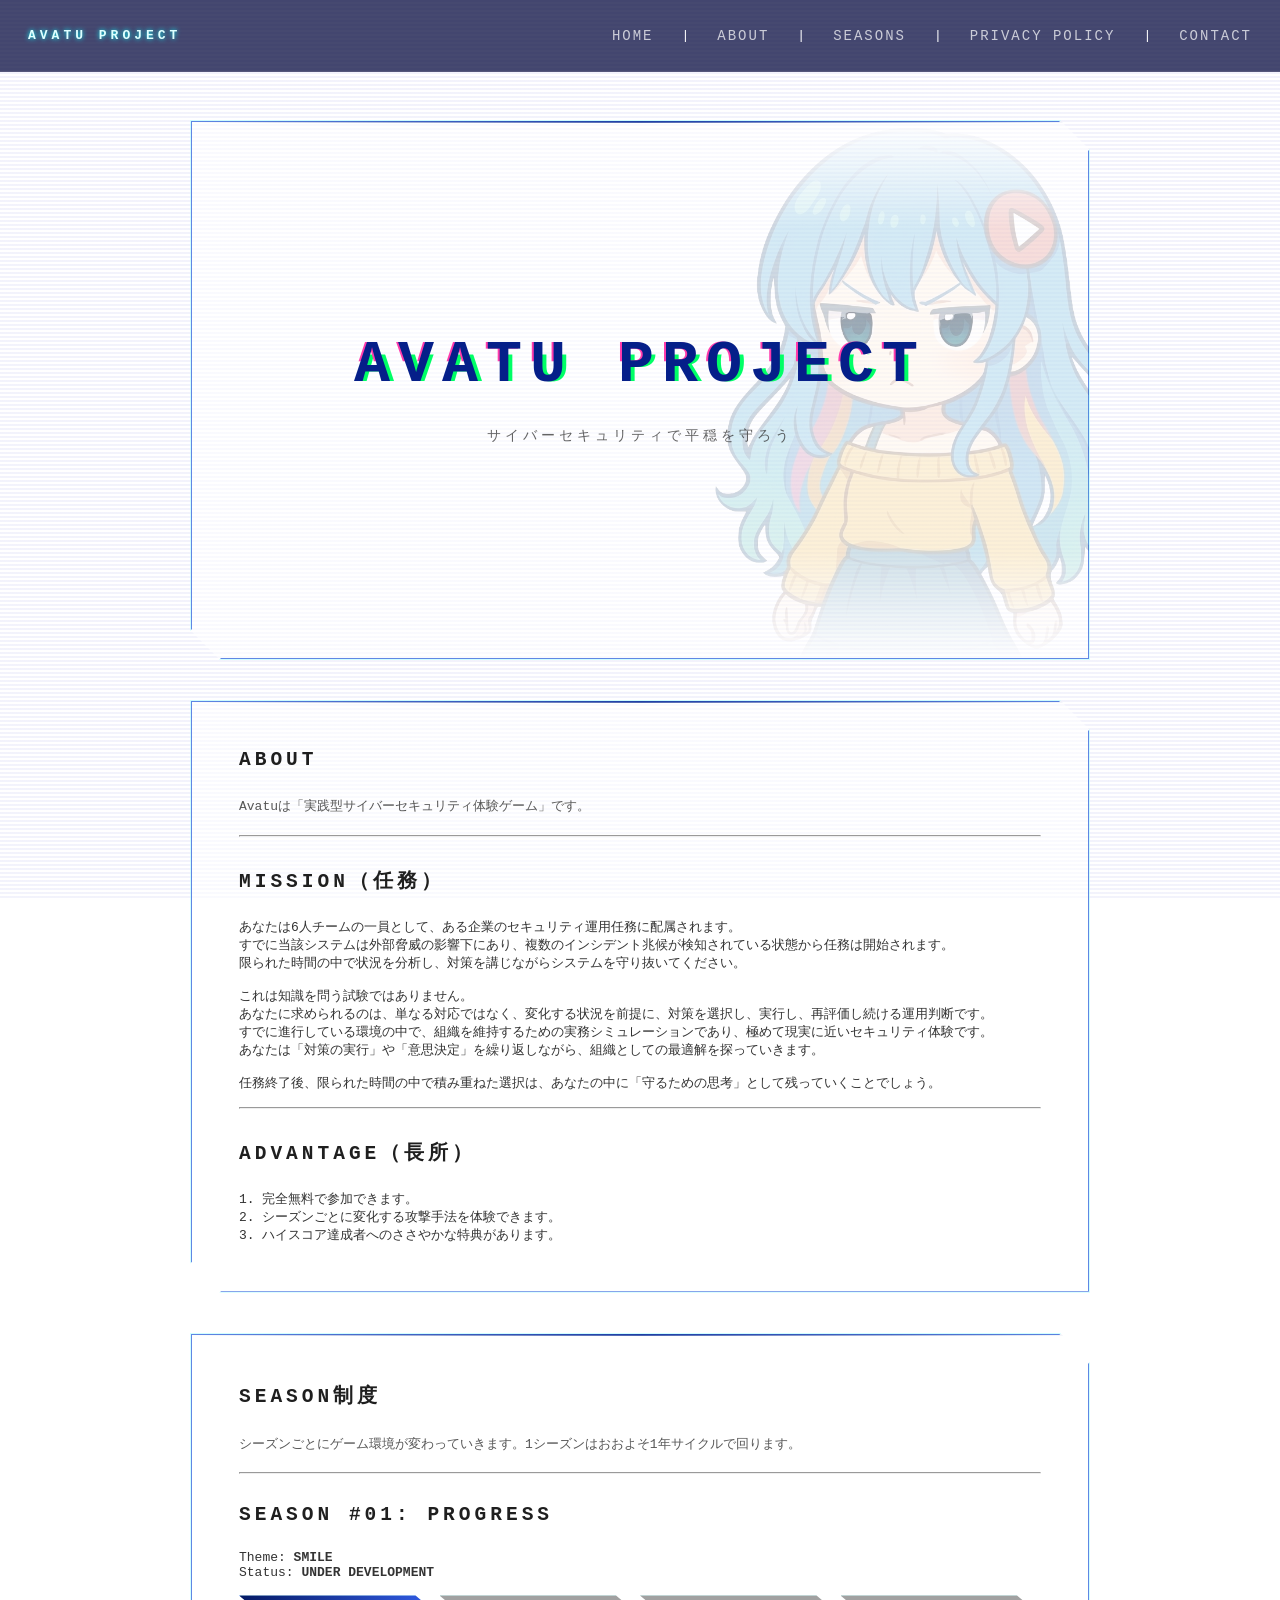
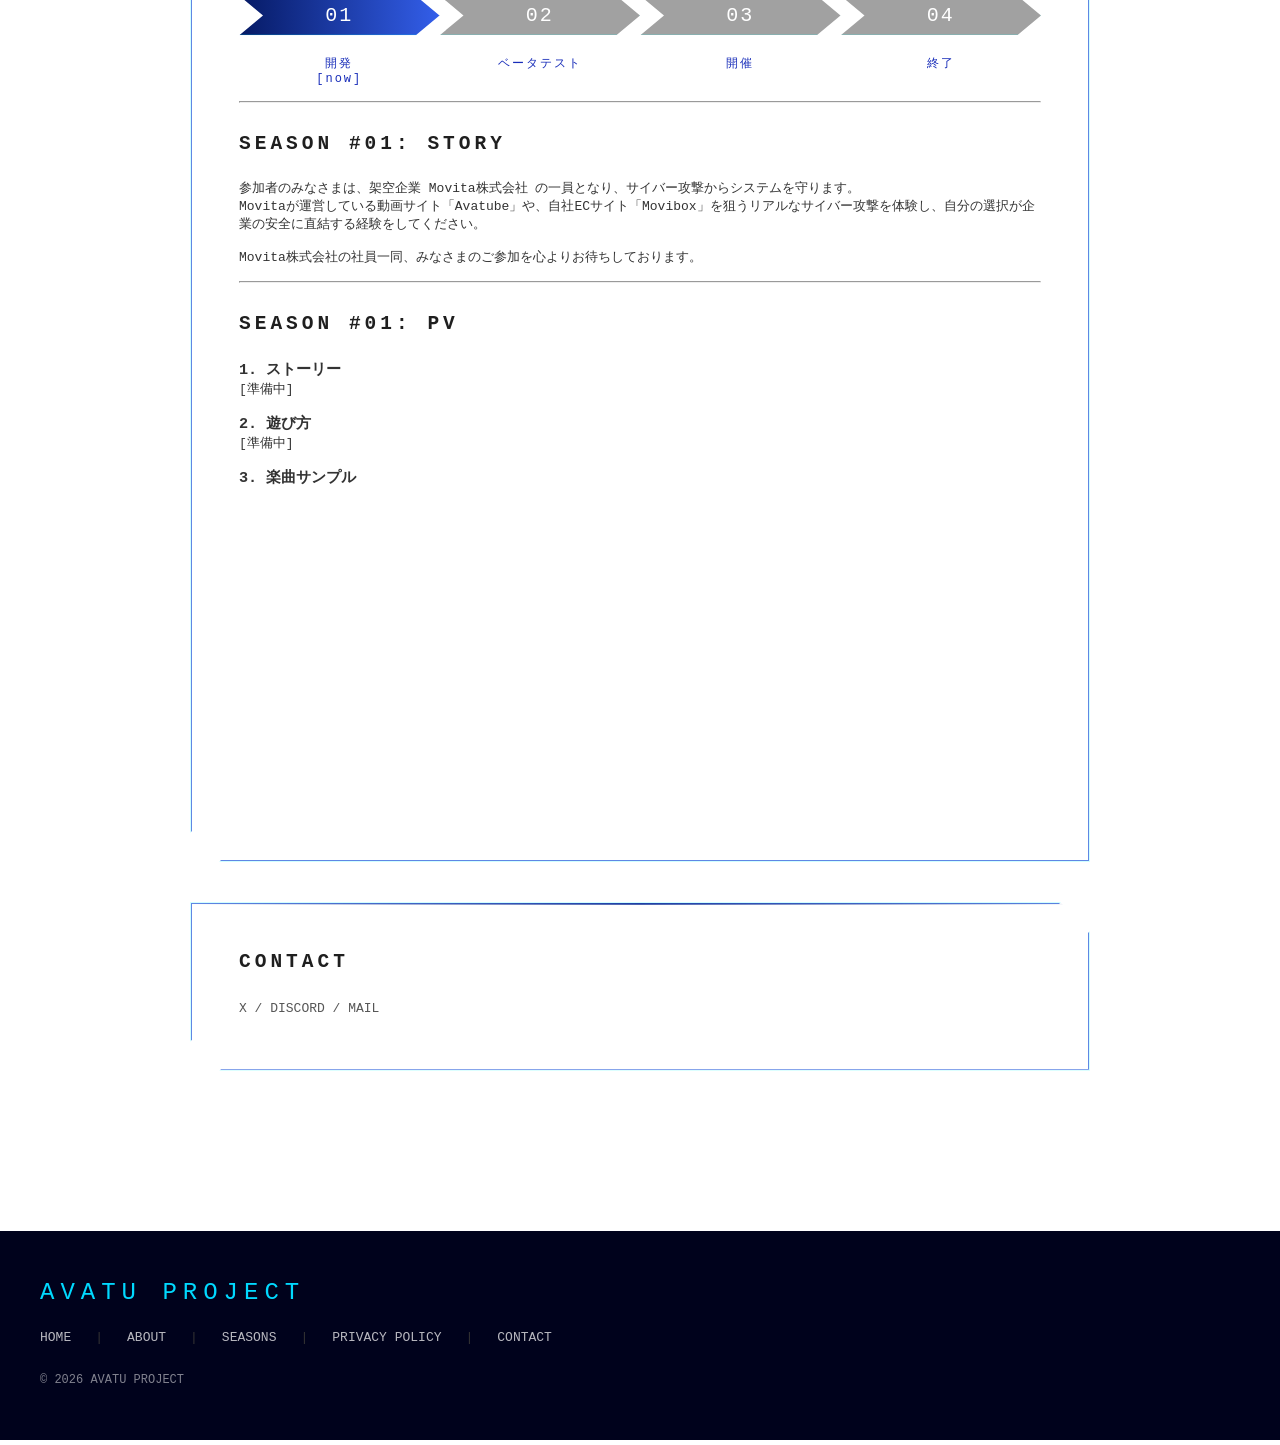
<file: index.html>
<!DOCTYPE html>
<html lang="ja">
<head>
<meta charset="UTF-8">
<meta name="viewport" content="width=device-width, initial-scale=1.0">
<title>AVATU PROJECT</title>
<link rel="stylesheet" href="./css/style.css">
</head>

<body>
<div class="scanlines"></div>
<div id="header"></div>
<main class="page">

<!-- 本体-->
<section class="content hero">

<div class="hero-character">
<!-- 本体 -->
<img class="movi-base" src="./img/movi.png" alt="MOVI">
<!-- 目をオーバーレイ -->
<img class="movi-eyes" src="./img/movi_eyes.png" alt="">
</div>

<div class="hero-content">
<h1 class="title" data-text="AVATU PROJECT">AVATU PROJECT</h1>
<p class="subtitle">サイバーセキュリティで平穏を守ろう</p>
</div>

</section>


<!-- 「ABOUT」セクション -->
<section class="content" id="about">
  <h1>ABOUT</h1>
  <p>Avatuは「実践型サイバーセキュリティ体験ゲーム」です。</p>
<br><hr><br><br>
  <p><h2>MISSION（任務）</h2>
あなたは6人チームの一員として、ある企業のセキュリティ運用任務に配属されます。<br>
すでに当該システムは外部脅威の影響下にあり、複数のインシデント兆候が検知されている状態から任務は開始されます。<br>
限られた時間の中で状況を分析し、対策を講じながらシステムを守り抜いてください。<br>
<br>
これは知識を問う試験ではありません。<br>
あなたに求められるのは、単なる対応ではなく、変化する状況を前提に、対策を選択し、実行し、再評価し続ける運用判断です。<br>
すでに進行している環境の中で、組織を維持するための実務シミュレーションであり、極めて現実に近いセキュリティ体験です。<br>
あなたは「対策の実行」や「意思決定」を繰り返しながら、組織としての最適解を探っていきます。<br>
<br>
任務終了後、限られた時間の中で積み重ねた選択は、あなたの中に「守るための思考」として残っていくことでしょう。
</p>
<br><hr><br><br>
<p><h2>ADVANTAGE（長所）</h2>
1. 完全無料で参加できます。<br>
2. シーズンごとに変化する攻撃手法を体験できます。<br>
3. ハイスコア達成者へのささやかな特典があります。
</p>

</section>

<!-- 「SEASONS」セクション -->
<section class="content"  id="seasons">
<h1>SEASON制度</h1>
<p>シーズンごとにゲーム環境が変わっていきます。1シーズンはおおよそ1年サイクルで回ります。</p>
<br><hr><br><br>
<p>

<h2>SEASON #01: PROGRESS</h2>
Theme: <b>SMILE</b><br>
Status: <b>UNDER DEVELOPMENT</b><br>
</p>
<br>
<p>
<div class="season-bar">

<div class="season-step done">
<div class="arrow">01</div>
<div class="season-label">開発<br>[now]</div>
</div>

<div class="season-step">
<div class="arrow">02</div>
<div class="season-label">ベータテスト</div>
</div>

<div class="season-step">
<div class="arrow">03</div>
<div class="season-label">開催</div>
</div>

<div class="season-step">
<div class="arrow">04</div>
<div class="season-label">終了</div>
</div>

</div>
</p>
<br><hr><br><br>
<p>
<h2>SEASON #01: STORY</h2>
参加者のみなさまは、架空企業 Movita株式会社 の一員となり、サイバー攻撃からシステムを守ります。<br>
Movitaが運営している動画サイト「Avatube」や、自社ECサイト「Movibox」を狙うリアルなサイバー攻撃を体験し、自分の選択が企業の安全に直結する経験をしてください。<br>
<br>
Movita株式会社の社員一同、みなさまのご参加を心よりお待ちしております。

</p>
<br>
<hr><br><br>
<h2>SEASON #01: PV</h2>
<h3>1. ストーリー</h3>
[準備中]<br><br>
<h3>2. 遊び方</h3>
[準備中]<br><br>
<h3>3. 楽曲サンプル</h3>
<p><iframe width="560" height="315" src="https://www.youtube.com/embed/gV2vT0X7esY?si=5vLpu5nSI7zmOKxO" title="YouTube video player" frameborder="0" allow="accelerometer; autoplay; clipboard-write; encrypted-media; gyroscope; picture-in-picture; web-share" referrerpolicy="strict-origin-when-cross-origin" allowfullscreen></iframe>
</iframe></p>

</section>


<!-- 「CONTACT」セクション -->
<section class="content" id="contact">

<h2>CONTACT</h2>
<p>X / DISCORD / MAIL</p> <!-- 詳細分かり次第、 alinkに差し替え -->

</section>

</main>
<div id="footer"></div>
<script src="./js/main.js"></script>

</body>
</html>
</file>
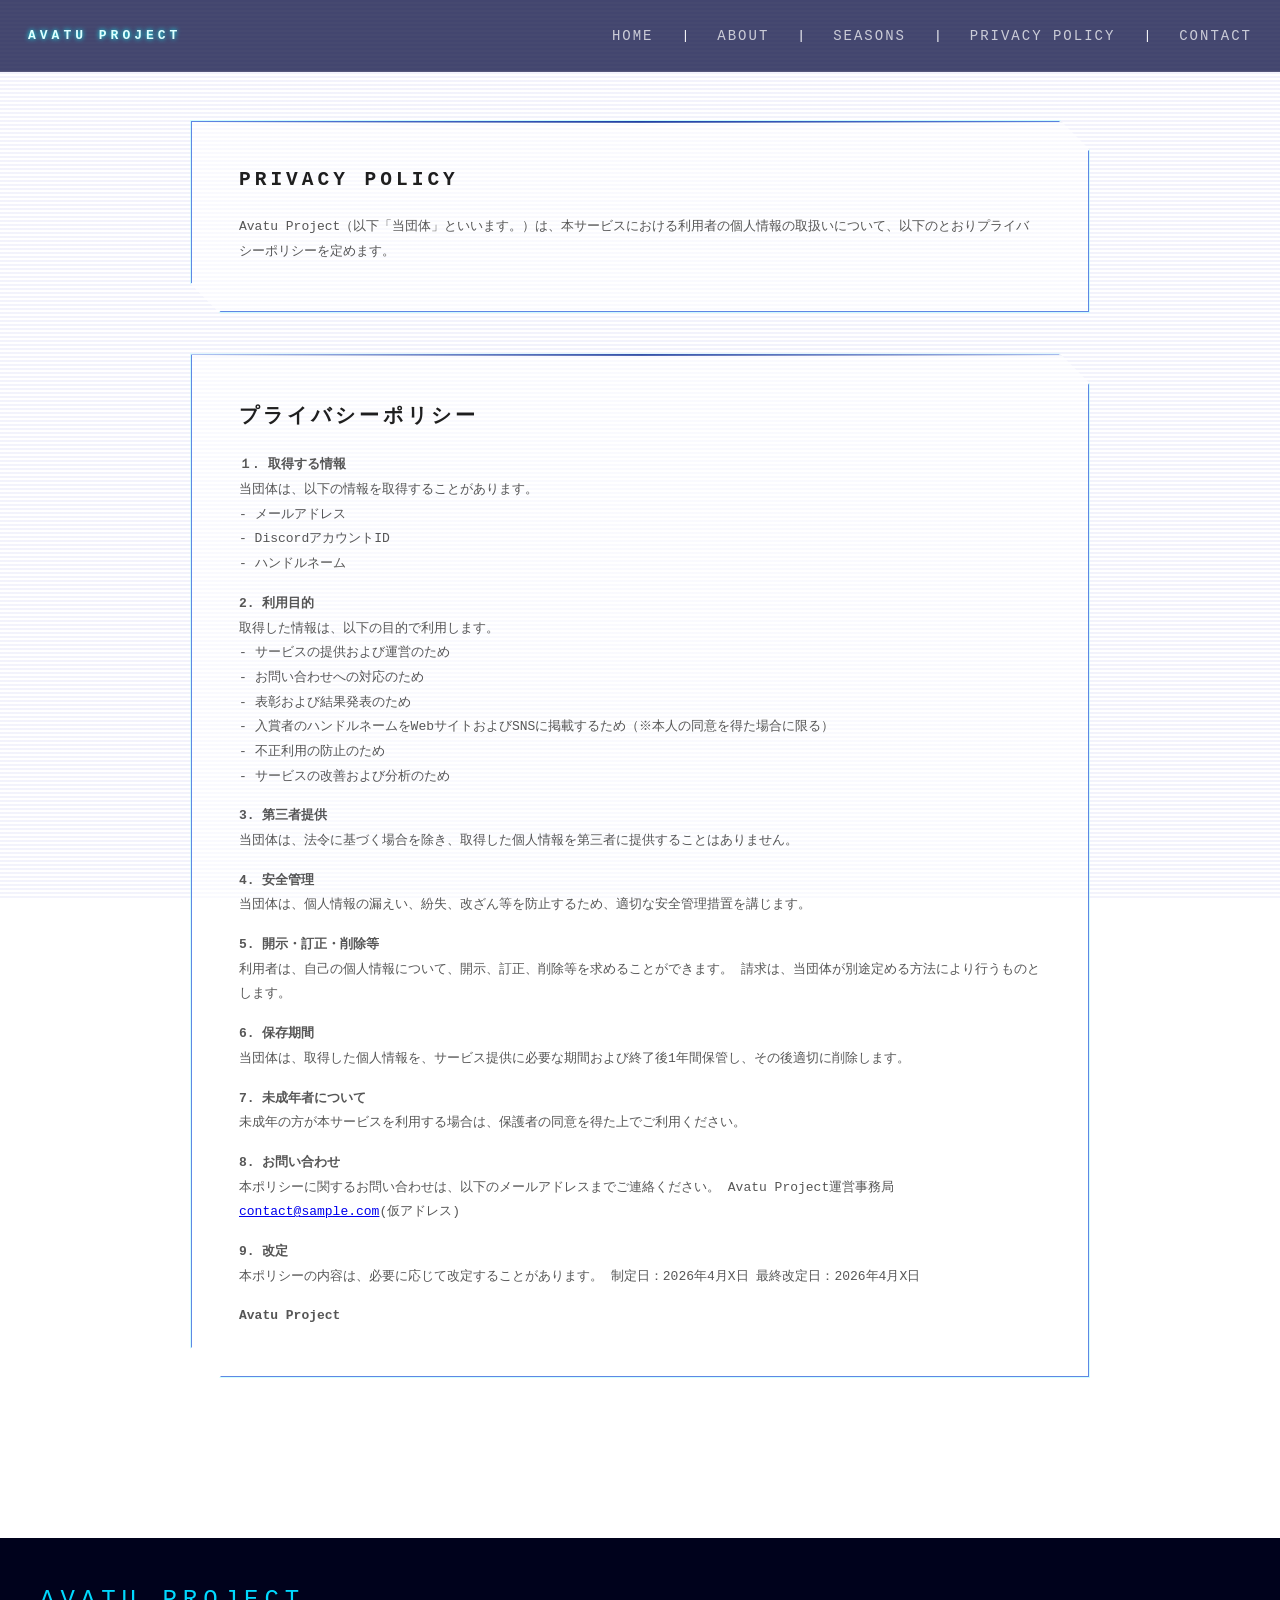
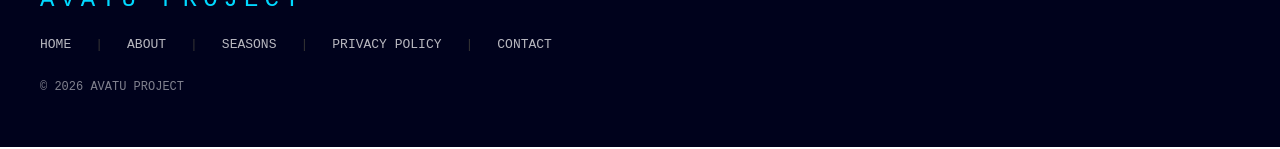
<file: privacy.html>
<!DOCTYPE html>
<html lang="ja">
<head>
<meta charset="UTF-8" />
<meta name="viewport" content="width=device-width, initial-scale=1.0"/>
<title>AVATU PROJECT</title>
<link rel="stylesheet" href="./css/style.css" />
</head>

<body>
<div class="scanlines"></div>
<div id="header"></div>
  
<main class="page">
  <section class="content">
  <h2>PRIVACY POLICY</h2>
  <p>Avatu Project（以下「当団体」といいます。）は、本サービスにおける利用者の個人情報の取扱いについて、以下のとおりプライバシーポリシーを定めます。</p>
</section>

<section class="content">

<h2>プライバシーポリシー</h2>
<p><b>１. 取得する情報</b></p>

<p>
当団体は、以下の情報を取得することがあります。<br>
- メールアドレス<br>
- DiscordアカウントID<br>
- ハンドルネーム
</p>
<br>

<p><b>2. 利用目的</b></p>
<p>
取得した情報は、以下の目的で利用します。<br>
- サービスの提供および運営のため<br>
- お問い合わせへの対応のため<br>
- 表彰および結果発表のため<br>
- 入賞者のハンドルネームをWebサイトおよびSNSに掲載するため（※本人の同意を得た場合に限る）<br>
- 不正利用の防止のため<br>
- サービスの改善および分析のため
</p>
<br>

<p><b>3. 第三者提供</b></p>
<p>
当団体は、法令に基づく場合を除き、取得した個人情報を第三者に提供することはありません。
</p>
<br>

<p><b>4. 安全管理</b></p>
<p>
当団体は、個人情報の漏えい、紛失、改ざん等を防止するため、適切な安全管理措置を講じます。
</p>
<br>

<p><b>5. 開示・訂正・削除等</b></p>
<p>
利用者は、自己の個人情報について、開示、訂正、削除等を求めることができます。
請求は、当団体が別途定める方法により行うものとします。
</p>
<br>

<p><b>6. 保存期間</b></p>
<p>
当団体は、取得した個人情報を、サービス提供に必要な期間および終了後1年間保管し、その後適切に削除します。
</p>
<br>

<p><b>7. 未成年者について</b></p>
<p>
未成年の方が本サービスを利用する場合は、保護者の同意を得た上でご利用ください。
</p>
<br>

<p><b>8. お問い合わせ</b></p>
<p>
本ポリシーに関するお問い合わせは、以下のメールアドレスまでご連絡ください。

Avatu Project運営事務局
<a href="mailto:contact@sample.com">contact@sample.com</a>(仮アドレス)
</p>
<br>

<p><b>9. 改定</b></p>
<p>
本ポリシーの内容は、必要に応じて改定することがあります。

制定日：2026年4月X日
最終改定日：2026年4月X日
</p>
<br>

<p><b>Avatu Project</b></p>

</section>
</main>

<div id="footer"></div>
<script src="./js/main.js"></script>
</body>
</html>
</file>
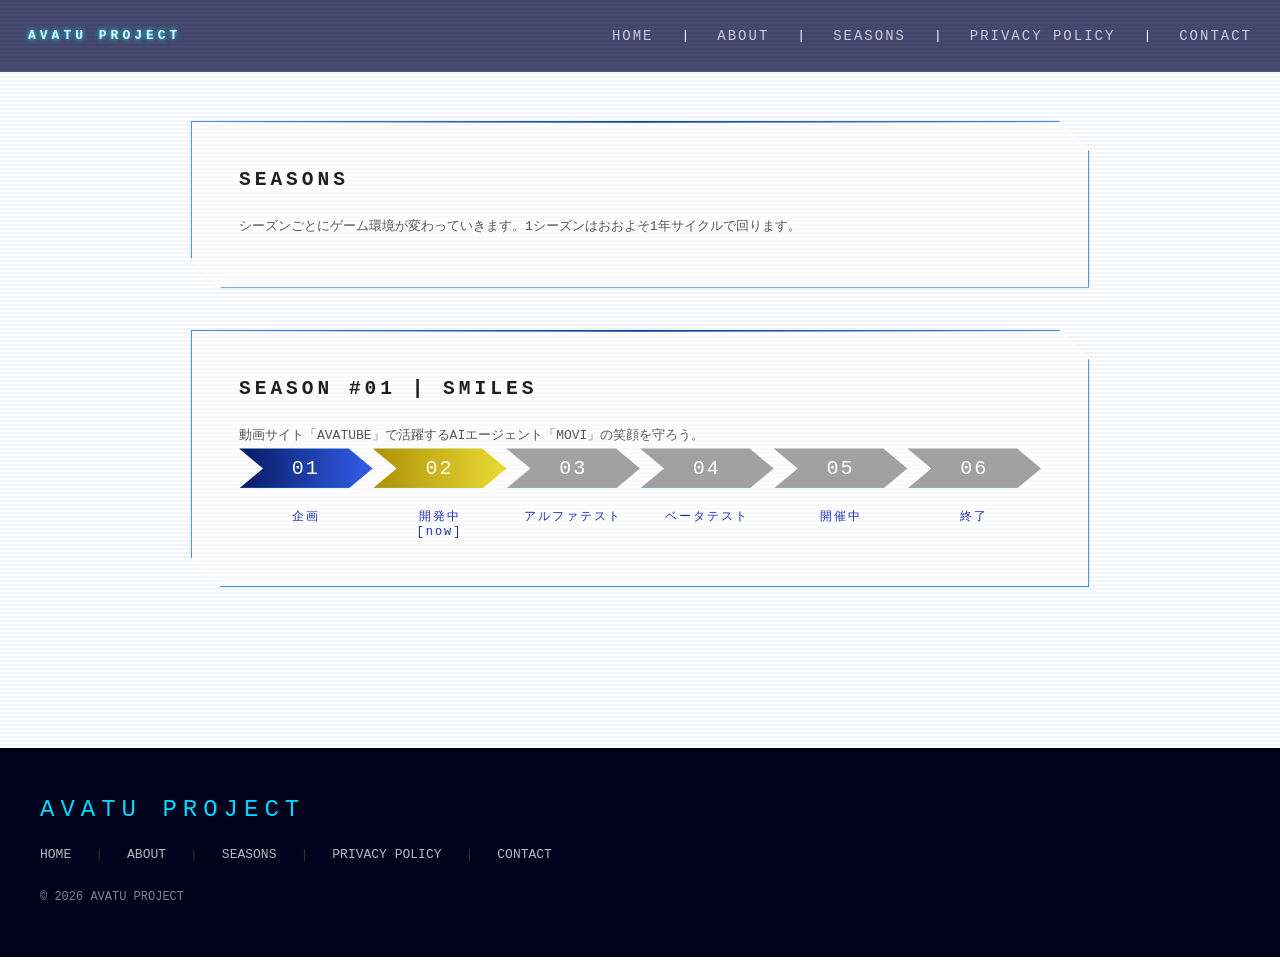
<file: seasons.html>
<!DOCTYPE html>
<html lang="ja">
<head>
<meta charset="UTF-8" />

<meta
  name="viewport"
  content="width=device-width, initial-scale=1.0"
/>

<title>AVATU PROJECT</title>

<link rel="stylesheet" href="./css/style.css" />
<link rel="stylesheet" href="./css/season.css" />
</head>

<body>


  <!-- scanline -->
  <div class="scanlines"></div>

  <!-- 固定メニュー -->
  <div id="header"></div>
  

  <!-- ページ -->
  <main class="page">


    <section class="content">

      <h2>
        SEASONS
      </h2>

      <p>
        シーズンごとにゲーム環境が変わっていきます。1シーズンはおおよそ1年サイクルで回ります。
      </p>

    </section>

    <section class="content">

      <h2>
        SEASON #01 | SMILES
      </h2>
      <p>
        動画サイト「AVATUBE」で活躍するAIエージェント「MOVI」の笑顔を守ろう。
      </p>

      <p>
          <div class="season-bar">

    <!-- 企画 -->
    <div class="season-step done">
      <div class="arrow">01</div>
      <div class="season-label">企画</div>
    </div>

    <!-- 開発中 -->
    <div class="season-step active">
      <div class="arrow">02</div>
      <div class="season-label">開発中<br>[now]</div>
    </div>

    <!-- α -->
    <div class="season-step">
      <div class="arrow">03</div>
      <div class="season-label">アルファテスト</div>
    </div>

    <!-- β -->
    <div class="season-step">
      <div class="arrow">04</div>
      <div class="season-label">ベータテスト</div>
    </div>

    <!-- 開催 -->
    <div class="season-step">
      <div class="arrow">05</div>
      <div class="season-label">開催中</div>
    </div>

    <!-- 終了 -->
    <div class="season-step">
      <div class="arrow">06</div>
      <div class="season-label">終了</div>
    </div>
      </p>

    </section>




  </main>

  <div id="footer"></div>

  <script src="./js/main.js"></script>

</body>
</html>
</file>
<file: css/style.css>
/* =========================
   全体処理
========================= */

*{
  margin:0;
  padding:0;
  box-sizing:border-box;
}

html{
  scroll-behavior:smooth;
}

h1{
  margin-bottom:24px;
  color:#1f1f1f;
  letter-spacing:4px;
}
h2{
  margin-bottom:24px;
  color:#1f1f1f;
  letter-spacing:4px;
}

p{
  line-height:1.9;
  color:rgba(30, 30, 30, 0.75);
}

/* =========================
   BODY
========================= */

body{
  background:#ffffff;
  color:rgb(51, 51, 51);
  font-family:
    monospace;
  overflow-x:hidden;
}

section{
  scroll-margin-top:100px;
}

/* =========================
   チリチリ背景
========================= */

.scanlines{
  position:fixed;
  inset:0;
  background:
    repeating-linear-gradient(
      to bottom,
      transparent 0px,
      rgba(100, 104, 214, 0.93) 1px,
      transparent 2px,
      transparent 4px
    );
  opacity:0.18;
  pointer-events:none;
  z-index:-10;
  animation:scanMove 0.6s infinite;
}

/* =========================
   Menu BAR(top配置)
========================= */

.topbar{
  position:fixed;
  top:0;
  left:0;
  width:100%;
  height:72px;
  display:flex;
  justify-content:space-between;
  align-items:center;
  padding:0 28px;
  background:
    rgba(9, 13, 64, 0.75);
  border-bottom:
    1px solid rgba(255,255,255,0.08);
  z-index: 1000; /*最前面に来てもらおう*/
}

/* ロゴ部分 */
.logo{
  color:#dfffff;
  font-weight:bold;
  letter-spacing:4px;
  text-shadow:
    0 0 5px cyan;
}

/* MENU部分 */
.menu{
  display:flex;
  gap:28px;
  color:white;
  position:relative;
  transition:0.15s;
}

.menu a{
  color:  rgba(255,255,255,0.72);
  text-decoration:none;
  font-size:14px;
  letter-spacing:2px;
  transition:0.2s;
}

.menu a:hover{
  animation:
    softGlitch 0.18s;
}

/* =========================
   HERO部分(タイトル表示)
========================= */

.hero{
  position:relative;
  overflow:hidden;
  min-height:60vh;
  display:flex;
  flex-direction:column;
  justify-content:center;
  align-items:center;
  text-align:center;
}

.hero-character{
  position:absolute;
  inset:0;
  display:flex;
  justify-content:center;
  align-items:flex-end;
  pointer-events:none;
  z-index:0;
  right:-80px;
}

.hero-character img{
  position:absolute;
  right:0;
  bottom:0;
  height:100%;
  width:auto;
  object-fit:contain;
}

/* movi本体 */
.movi-base{
  opacity: 0.20;
  filter:
    grayscale(0.1)
    contrast(1.1);

  mask-image:
    linear-gradient(
      to bottom,
      transparent,
      black 20%,
      black 80%,
      transparent
    );

  -webkit-mask-image:
    linear-gradient(
      to bottom,
      transparent,
      black 20%,
      black 80%,
      transparent
    );
}

/* moviの目(キラキラさせるためのオーバーレイ) */
.movi-eyes{
  opacity:0.25;
  mix-blend-mode:lighten;
  filter:brightness(0.5);
  animation:
    eyeGlow 1.5s infinite alternate;
}

/* テキスト */
.hero-content{
  position:relative;
  z-index:10;
}

/* =========================
   PAGE部分
========================= */

.page{
  position:relative;
  z-index:10;
  width:100%;
  padding-top:120px;
  padding-bottom:80px;
  display:flex;
  flex-direction:column;
  align-items:center;
  gap:40px;
}

/* =========================
   CONTENTS部分
========================= */

.content{
  position:relative;
  z-index:20;
  width:100%;
  max-width:900px;
  padding:48px;
  background:rgba(255, 255, 255, 0.55);
  border:1px solid rgba(0,255,255,0.18);
  overflow:hidden;

  /* ウィンドウ形状をサイバー風にする(四角を削る) */
  clip-path:polygon(
    0 0,
    calc(100% - 30px) 0,
    100% 30px,
    100% 100%,
    30px 100%,
    0 calc(100% - 30px)
  );
  transition:
  transform 0.15s,
  border-color 0.15s,
  box-shadow 0.15s;
}

.content::before{
  content:"";
  position:absolute;
  inset:0;
  border:1px solid rgba(50, 101, 220, 0.776);
  pointer-events:none;
  clip-path:polygon(
    0 0,
    calc(100% - 30px) 0,
    100% 30px,
    100% 100%,
    30px 100%,
    0 calc(100% - 30px)
  );
}

.content::after{
  content:"";
  position:absolute;
  top:0;
  left:0;
  width:100%;
  height:2px;
  background:
    linear-gradient(
      to right,
      transparent,
      rgb(0, 33, 141),
      transparent
    );
  opacity:0.7;
}

.content:hover{
  border-color:rgba(255,0,180,0.45);
  box-shadow:0 0 18px rgba(255,0,180,0.12);
}


/* =========================
   TITLE(チリチリ)
========================= */

.title{
  position:relative;
  font-size:clamp(20px,8vw,60px);
  letter-spacing:8px;
  color:#051f89;
  z-index: 0;
  isolation: isolate;
}
.title::before,
.title::after {
  content: attr(data-text);
  position: absolute;
  top: 0;
  left: 0;
  width: 100%;
  overflow: hidden;
  pointer-events: none;
}
.title::before {
  color: #ff3cac;
  transform: translate(-2px, 0);
  clip-path: inset(0 0 55% 0);
  animation: 
  glitchTop 3.25s infinite,
  textGlitch 1.5s infinite;
  z-index: -1;
}
.title::after {
  color: #00ff66;
  transform: translate(4px, 0);
  clip-path: inset(35% 0 -20% 0);
  animation: 
  glitchBottom 2.35s infinite,
  textGlitch 1.2s infinite;
  z-index: -2;
}

/* SUBTITLE(薄めに、スペースとる) */
.subtitle{
  margin-top:24px;
  color:rgba(40, 40, 40, 0.72);
  letter-spacing:4px;
  font-size:14px;
}

/* =========================
   FOOTER
========================= */

.footer{
  width:100%;
  margin-top:80px;
  background:rgb(0, 2, 28)
}

/* 内側 */
.footer-inner{
  width:100%;
  padding:48px 40px;
  display:flex;
  flex-direction:column;
  gap:24px;
}

.footer-logo{
  font-size:24px;
  letter-spacing:6px;
  color:#00d9ff;
}

.footer-links{
  display:flex;
  gap:24px;
  flex-wrap:wrap;
}

.footer-links a{
  color:rgba(255,255,255,0.72);
  text-decoration:none;
}

.footer-links a:hover{
  color:#00d9ff;
}

.footer-copy{
  font-size:12px;
  color: #ffffff;
  opacity:0.5;
}

/* =========================
   SEASONS
========================= */

.season-section{
  width:100%;
  max-width:1200px;
  margin:auto;
  padding:80px 20px;
}

/* コンサル風のバー */

.season-bar{
  display:flex;
  gap:0;
  width:100%;
}

.season-step{
  flex:1;
  display:flex;
  flex-direction:column;
  align-items:center;
  position:relative;
}

/* 矢印の基礎。標準は灰色で目立たないのが良い */
.arrow{
  position:relative;
  width:100%;
  height:40px;
  background:rgba(153, 153, 153, 0.92);
  display:flex;
  justify-content:center;
  align-items:center;
  color:white;
  font-size:20px;
  letter-spacing:2px;
  border:1px solid rgba(0,255,255,0.15);

  clip-path:polygon(
    0 0,
    calc(100% - 24px) 0,
    100% 50%,
    calc(100% - 24px) 100%,
    0 100%,
    24px 50%
  );
}

/* ACTIVEの時のカラー設定（使用する？） */
.season-step.active .arrow{
  background:
    linear-gradient(
      90deg,
      #af9109,
      #e9da33
    );
  box-shadow:
    0 0 18px rgba(0,140,255,0.18);
}

/* DONEの時のカラー設定 */
.season-step.done .arrow{
  background:
    linear-gradient(
      90deg,
      #061a65,
      #335ee9
    );

  box-shadow:
    0 0 18px rgba(0,140,255,0.18);
}

/* バーの下に配置するラベル */
.season-label{
  margin-top:20px;
  text-align:center;
  font-size:12px;
  letter-spacing:2px;
  color:#182db9;
}

/* =========================
   ANIMATION
========================= */

/* メニューにホバーさせた時にカクつかせたり、薄くしたりする */
@keyframes softGlitch{

  0%{
    transform:translate(0px,0px);
    opacity:1;
  }
  20%{
    transform:translate(-1px,0px);
  }
  40%{
    transform:translate(1px,0px);
  }
  60%{
    transform:translate(-0.5px,0px);
    opacity:0.8;
  }
  100%{
    transform:translate(0px,0px);
    opacity:1;
  }
}

/* タイトル文字の上部をチリチリさせる */
@keyframes glitchTop {
  0% { transform: translate(-2px, 0); }
  93% { transform: translate(-4px, -1px); }
  95% { transform: translate(2px, 1px); }
  96% { transform: translate(-1px, 0); }
  100% { transform: translate(-3px, 0); }
}

/* タイトル文字の下部をチリチリさせる */
@keyframes glitchBottom {
  0% { transform: translate(4px, 0); }
  93% { transform: translate(4px, 1px); }
  94% { transform: translate(-8px, -1px); }
  96% { transform: translate(1px, 0); }
  100% { transform: translate(3px, 0); }
}

/* 文字を一瞬ずらす */
@keyframes textGlitch{
  0%{transform:translate(0px,0px);}
  93%{transform:translate(-1px,1.2px);}
  94%{transform:translate(4.5px,-0.2px);}
  95%{transform:translate(-0.8px,0px);}
  96%{transform:translate(6px,0.3px);}
  100%{transform:translate(0px,0px);}
}

/* 背景をチリチリさせる */
@keyframes scanMove{
  0%{transform:translateY(0px);}
  100%{transform:translateY(2px);}
}

/* 目をキラキラさせる */
@keyframes eyeGlow{
  0%{opacity:0.50;
    filter:
      brightness(2.2);
    transform:scale(1);
  }
  100%{
    opacity:0.80;
    filter:
      brightness(3.0);
    transform:scale(1.01);
  }
}

/* =========================
   MOBILE
========================= */

@media (max-width:768px){
  .topbar{
    flex-direction:column;
    height:auto;
    gap:12px;
    padding:16px;
  }

  .menu{
    flex-wrap:wrap;
    justify-content:center;
    gap:16px;
  }

  .page{
    padding-top:140px;
    gap:24px;
  }

  .content{
    width:calc(100% - 20px);
    padding:28px;
    border-radius:18px;
  }

  .title{
    letter-spacing:4px;
  }
}
</file>
<file: css/season.css>
/* =========================
   SEASONS
========================= */

.season-section{

  width:100%;

  max-width:1200px;

  margin:auto;

  padding:80px 20px;
}

/* タイトル */

.season-title{

  margin-bottom:60px;

  text-align:center;

  font-size:48px;

  letter-spacing:8px;

  color:#081b73;
}

/* バー全体 */

.season-bar{

  display:flex;

  gap:0;

  width:100%;
}

/* 各ステップ */

.season-step{

  flex:1;

  display:flex;
  flex-direction:column;
  align-items:center;

  position:relative;
}

/* 矢印 */

.arrow{

  position:relative;

  width:100%;
  height:40px;

  background:
    rgba(153, 153, 153, 0.92);

  display:flex;
  justify-content:center;
  align-items:center;

  color:white;

  font-size:20px;

  letter-spacing:2px;

  border:
    1px solid rgba(0,255,255,0.15);

  clip-path:polygon(
    0 0,
    calc(100% - 24px) 0,
    100% 50%,
    calc(100% - 24px) 100%,
    0 100%,
    24px 50%
  );
}

/* ラベル */

.season-label{

  margin-top:20px;

  text-align:center;

  font-size:12px;

  letter-spacing:2px;

  color:#182db9;
}

/* ACTIVE */

.season-step.active .arrow{

  background:
    linear-gradient(
      90deg,
      #af9109,
      #e9da33
    );

  box-shadow:
    0 0 18px rgba(0,140,255,0.18);
}

/* ACTIVE */

.season-step.done .arrow{

  background:
    linear-gradient(
      90deg,
      #061a65,
      #335ee9
    );

  box-shadow:
    0 0 18px rgba(0,140,255,0.18);
}
</file>
